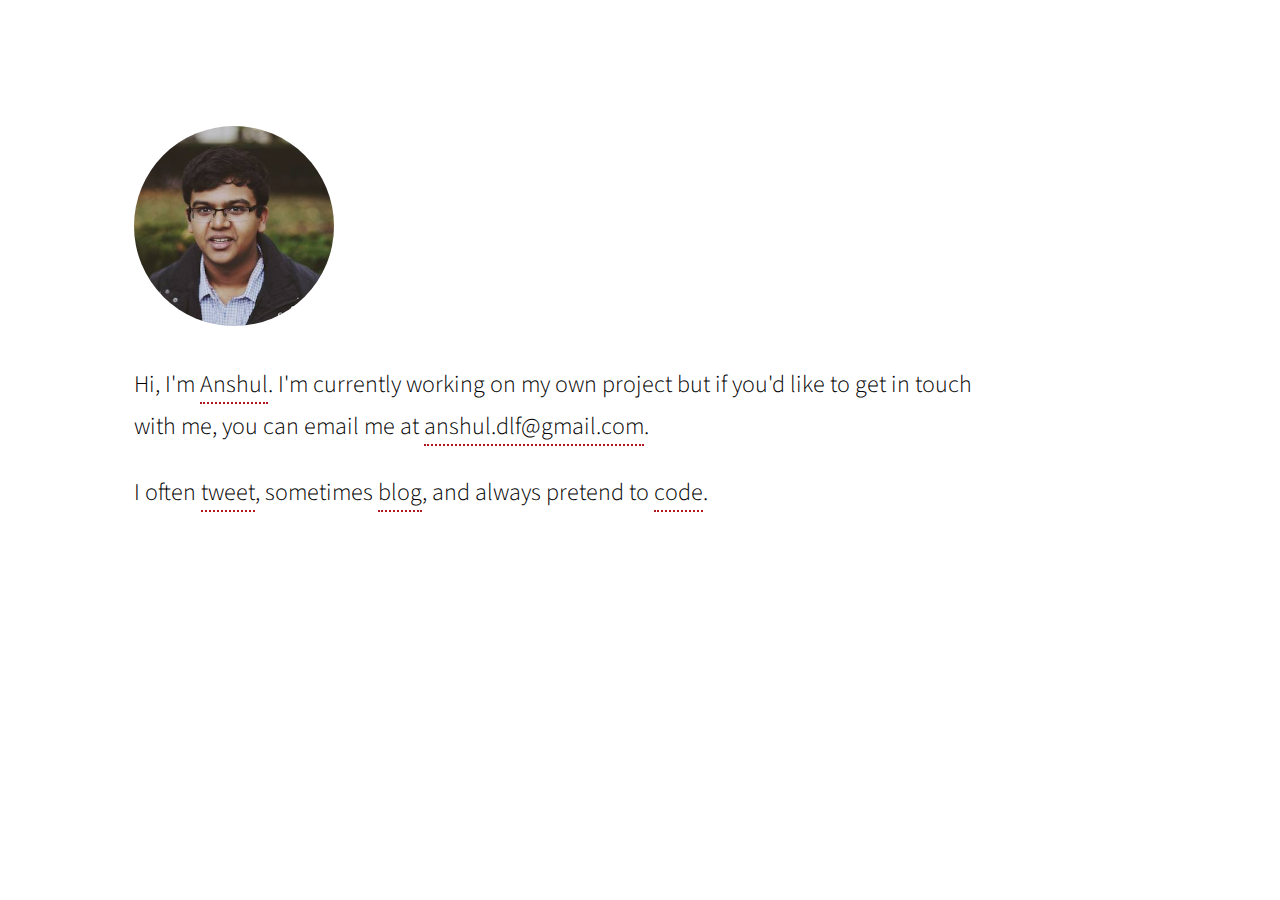
<file: fall-redesign/index.html>
<!DOCTYPE HTML>
<html>
	<head>
		<title>Anshul Kumar Gupta</title>
		<link rel="stylesheet" href="style.css">
		<script src="analytics.js"></script>
	</head>
	<body>
		<div>
			<div class="box">
				<img class="headshot" src="anshul.jpg">
				<br>
				<p>Hi, I'm <span class="red">Anshul</span>. I'm currently working on my own project but if you'd like to get in touch with me, you can email me at <span class="red">anshul.dlf@gmail.com</span>.</p>
				<p>I often <a href="https://twitter.com/anshulkgupta" target="_blank"><span class="red">tweet</span></a>, sometimes <a href="http://www.medium.com/@anshulkgupta" target="_blank"><span class="red">blog</span></a>, and always pretend to <a href="https://github.com/anshulkgupta" target="blank"><span class="red">code</span></a>.</p>
			</div>
		</div>
	</body>
</html>
</file>
<file: fall-redesign/style.css>
@import url("http://fonts.googleapis.com/css?family=Source+Sans+Pro:300,900");

/* Basic */

body, input, select, textarea {
	color: #000;
	font-family: 'Source Sans Pro', sans-serif;
	font-weight: 300 !important;
	line-height: 1.75em;
	font-size: 1.5em;
}

body {
	background: white;
}

a {
	color: inherit;
	outline: 0;
	text-decoration: none;
}

.red {
	border-bottom: 2px dotted #B0171F;
	text-decoration: none;
}

.box {
	height: 100%;
	margin: 10%;
	width: 70%;
}

/* Headshot */
.headshot {
	background-position: 50% 50%;
    background-repeat: no-repeat;
    border-radius: 50%;
    -webkit-border-radius: 50%;
    -moz-border-radius: 50%;
    width:200px;
    height: 200px;
}
				
/* Janky mobile fix */
@media screen and (max-device-width: 500px) {
  body {
  	font-size: 1.25em;
  }

  .headshot {
  	width: 150px;
  	height: 150px;
  	margin-top: 20px;
  }

  .box {
    margin: 3%;
    width: 270px;
  }
}
</file>
